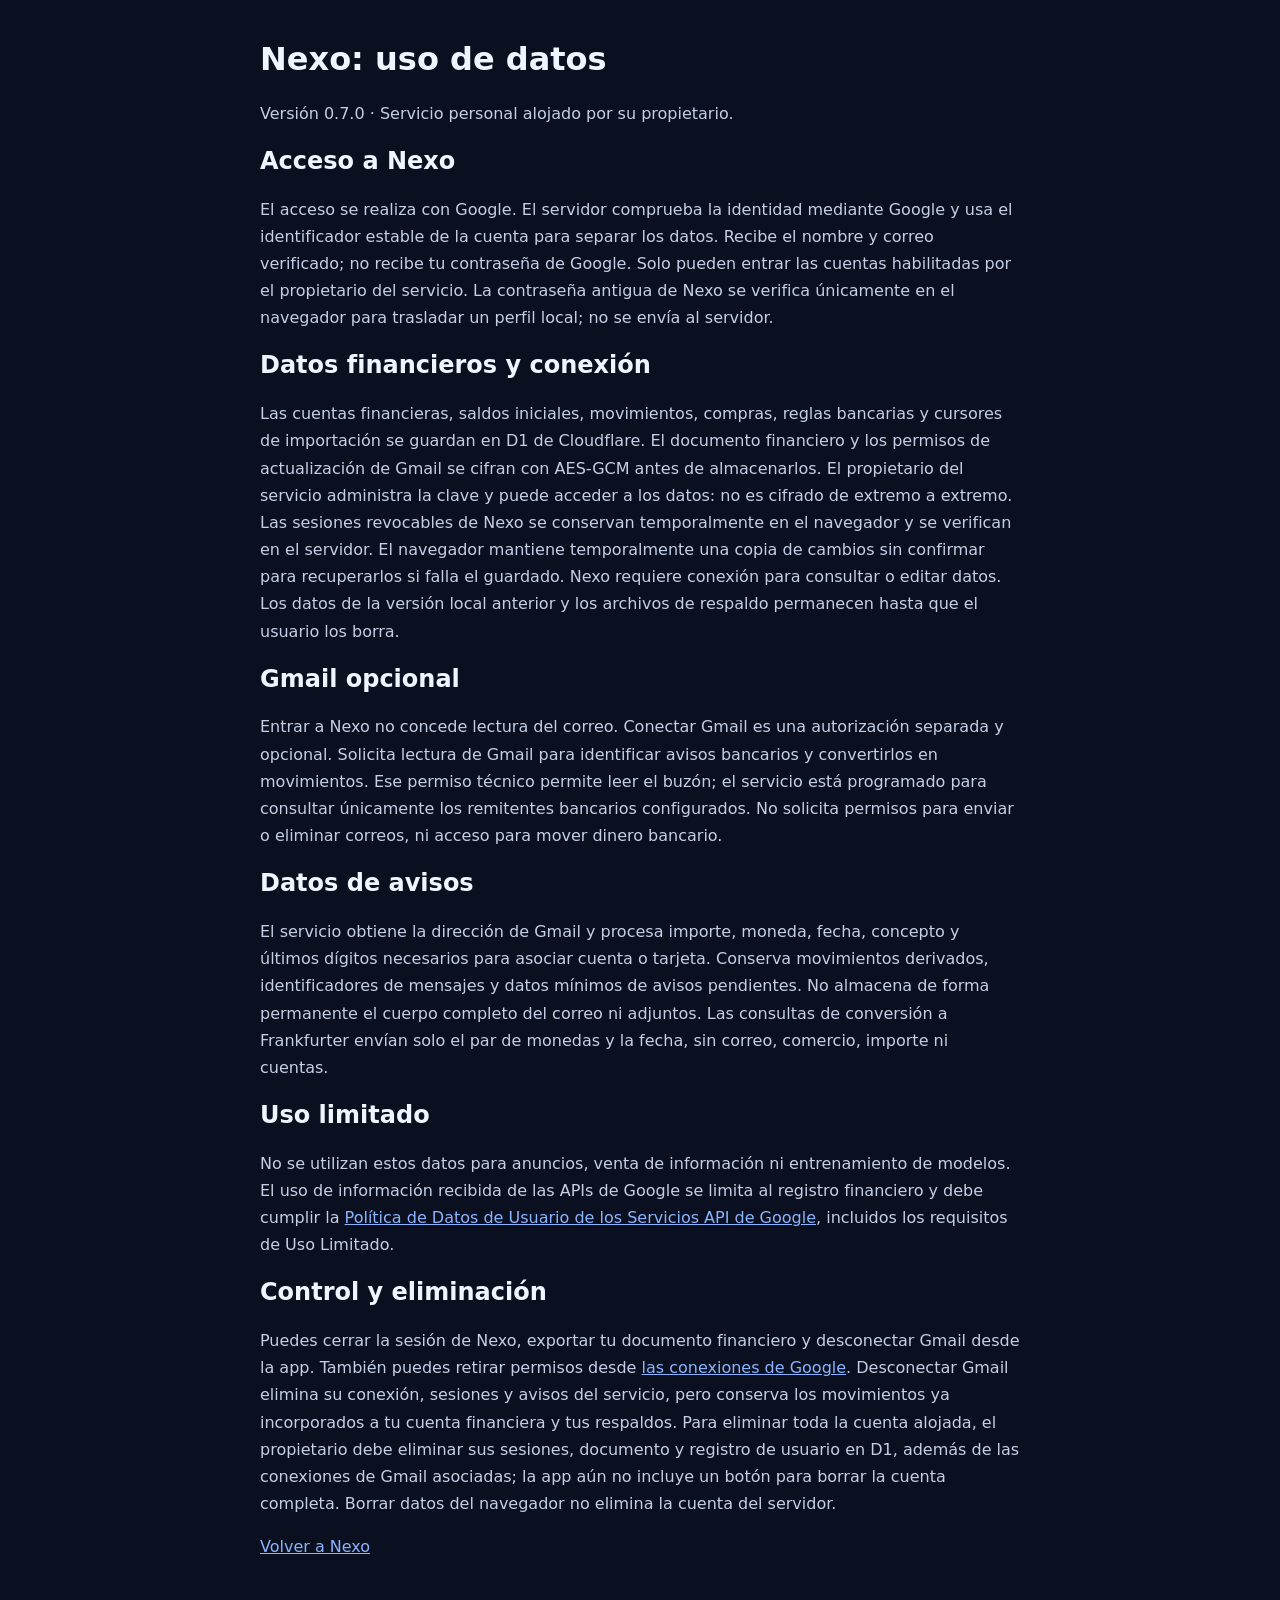
<file: privacy.html>
<!doctype html><html lang="es"><meta charset="utf-8"><meta name="viewport" content="width=device-width,initial-scale=1"><title>Nexo · Uso de datos</title><style>body{max-width:760px;margin:40px auto;padding:0 22px;background:#0b1020;color:#f1f5ff;font:16px/1.7 system-ui}a{color:#8ab4ff}h1,h2{line-height:1.2}p,li{color:#c4cfe5}</style><h1>Nexo: uso de datos</h1><p>Versión 0.7.0 · Servicio personal alojado por su propietario.</p><h2>Acceso a Nexo</h2><p>El acceso se realiza con Google. El servidor comprueba la identidad mediante Google y usa el identificador estable de la cuenta para separar los datos. Recibe el nombre y correo verificado; no recibe tu contraseña de Google. Solo pueden entrar las cuentas habilitadas por el propietario del servicio. La contraseña antigua de Nexo se verifica únicamente en el navegador para trasladar un perfil local; no se envía al servidor.</p><h2>Datos financieros y conexión</h2><p>Las cuentas financieras, saldos iniciales, movimientos, compras, reglas bancarias y cursores de importación se guardan en D1 de Cloudflare. El documento financiero y los permisos de actualización de Gmail se cifran con AES-GCM antes de almacenarlos. El propietario del servicio administra la clave y puede acceder a los datos: no es cifrado de extremo a extremo. Las sesiones revocables de Nexo se conservan temporalmente en el navegador y se verifican en el servidor. El navegador mantiene temporalmente una copia de cambios sin confirmar para recuperarlos si falla el guardado. Nexo requiere conexión para consultar o editar datos. Los datos de la versión local anterior y los archivos de respaldo permanecen hasta que el usuario los borra.</p><h2>Gmail opcional</h2><p>Entrar a Nexo no concede lectura del correo. Conectar Gmail es una autorización separada y opcional. Solicita lectura de Gmail para identificar avisos bancarios y convertirlos en movimientos. Ese permiso técnico permite leer el buzón; el servicio está programado para consultar únicamente los remitentes bancarios configurados. No solicita permisos para enviar o eliminar correos, ni acceso para mover dinero bancario.</p><h2>Datos de avisos</h2><p>El servicio obtiene la dirección de Gmail y procesa importe, moneda, fecha, concepto y últimos dígitos necesarios para asociar cuenta o tarjeta. Conserva movimientos derivados, identificadores de mensajes y datos mínimos de avisos pendientes. No almacena de forma permanente el cuerpo completo del correo ni adjuntos. Las consultas de conversión a Frankfurter envían solo el par de monedas y la fecha, sin correo, comercio, importe ni cuentas.</p><h2>Uso limitado</h2><p>No se utilizan estos datos para anuncios, venta de información ni entrenamiento de modelos. El uso de información recibida de las APIs de Google se limita al registro financiero y debe cumplir la <a href="https://developers.google.com/terms/api-services-user-data-policy">Política de Datos de Usuario de los Servicios API de Google</a>, incluidos los requisitos de Uso Limitado.</p><h2>Control y eliminación</h2><p>Puedes cerrar la sesión de Nexo, exportar tu documento financiero y desconectar Gmail desde la app. También puedes retirar permisos desde <a href="https://myaccount.google.com/connections">las conexiones de Google</a>. Desconectar Gmail elimina su conexión, sesiones y avisos del servicio, pero conserva los movimientos ya incorporados a tu cuenta financiera y tus respaldos. Para eliminar toda la cuenta alojada, el propietario debe eliminar sus sesiones, documento y registro de usuario en D1, además de las conexiones de Gmail asociadas; la app aún no incluye un botón para borrar la cuenta completa. Borrar datos del navegador no elimina la cuenta del servidor.</p><p><a href="./">Volver a Nexo</a></p></html>
</file>
